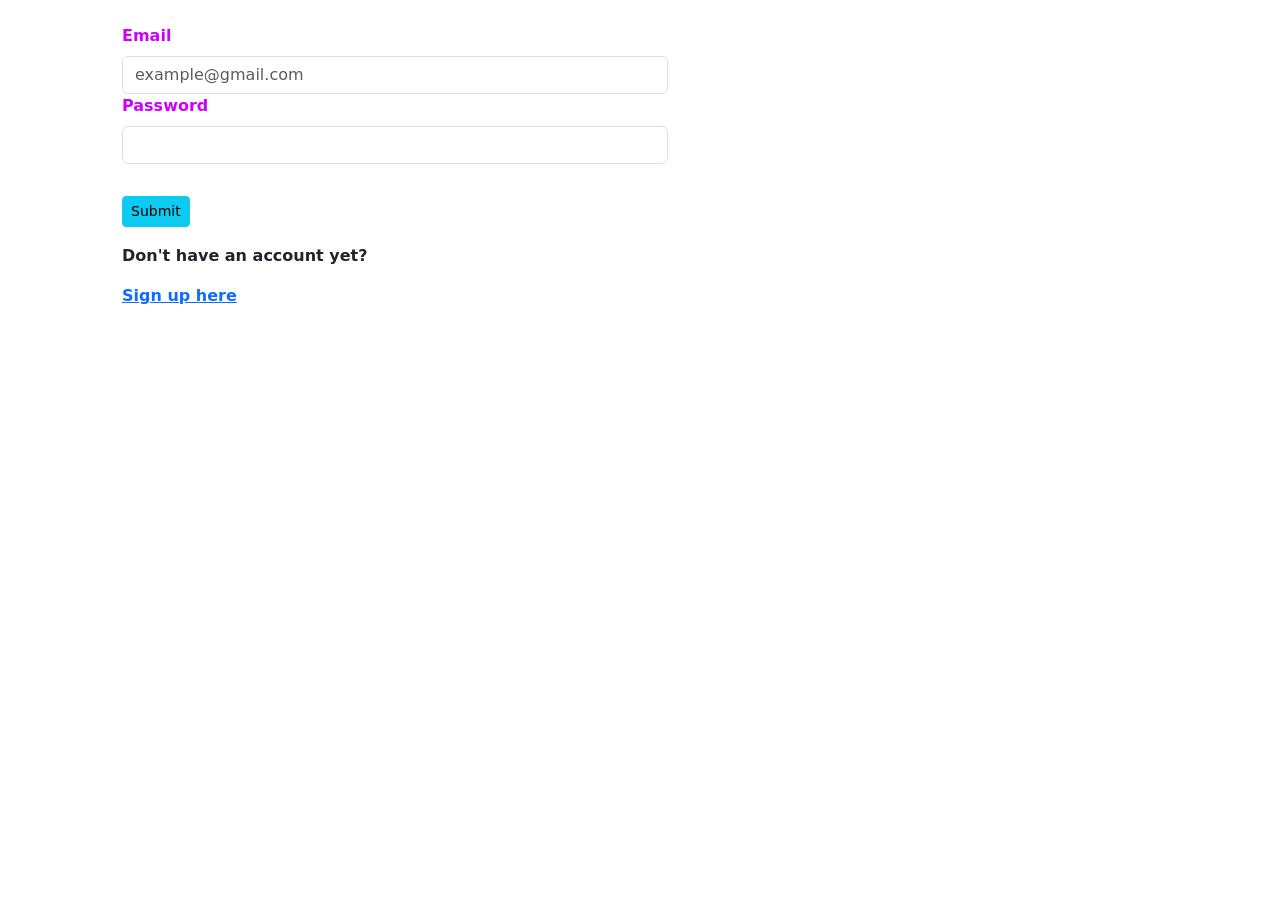
<file: LogIn.html>
<!doctype html>
<html lang = en>
<head>
<meta charset = "utf-8">
<meta name= "viewport" content = "width= device-width, scale=1">
<title>Log In</title>
<link href="https://cdn.jsdelivr.net/npm/bootstrap@5.2.3/dist/css/bootstrap.min.css" rel="stylesheet" integrity="sha384-rbsA2VBKQhggwzxH7pPCaAqO46MgnOM80zW1RWuH61DGLwZJEdK2Kadq2F9CUG65" crossorigin="anonymous">
<link rel="stylesheet" href = "style.css">
</head>
<body>
<br>
<div class="container">
<form class = "row">
<div class = "col-6">
<label for = "InputEmail" class = "form-label"><strong>Email</strong></label>
<input type = "email" class = "form-control" id = "InputEmail" placeholder="example@gmail.com" required>
</div>
<div class="d-grid gap-2"></div>
<div class = "col-6">
<label for = "InputPassword" class = "form-label"><strong>Password<strong></label>
<input type = "password" class = "form-control" id="InputPassword" required>
</div>
<div class="d-grid gap-2">
<br>
<div class = "row">
<div class "col-6">
<button type = "button" class = "btn btn-info btn-sm">Submit</button>
</div>
<br>
<br>
<div>
<p>Don't have an account yet?</p>
</div>
<div><a href= "RegistrationPage.html">Sign up here</a>
</div>
</form>
</div>
<script src="https://cdn.jsdelivr.net/npm/bootstrap@5.2.3/dist/js/bootstrap.bundle.min.js" integrity="sha384-kenU1KFdBIe4zVF0s0G1M5b4hcpxyD9F7jL+jjXkk+Q2h455rYXK/7HAuoJl+0I4" crossorigin="anonymous"></script>
</body>
</html>
</file>
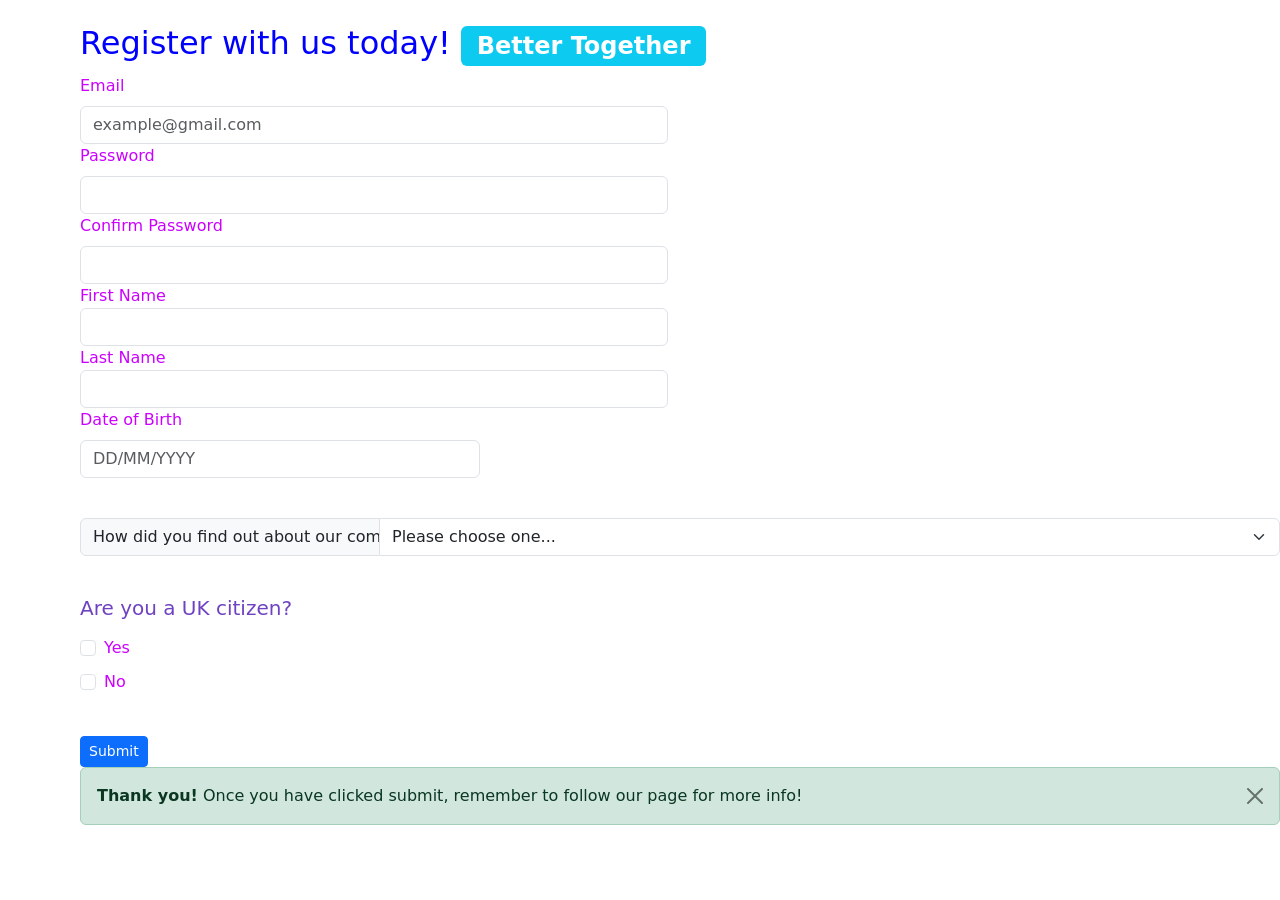
<file: RegistrationPage.html>
<!doctype html>
<html lang = en>
<head>
<meta charset = "utf-8">
<meta name= "viewport" content = "width= device-width, scale=1">
<title>Registration Page</title>
<link href="https://cdn.jsdelivr.net/npm/bootstrap@5.2.3/dist/css/bootstrap.min.css" rel="stylesheet" integrity="sha384-rbsA2VBKQhggwzxH7pPCaAqO46MgnOM80zW1RWuH61DGLwZJEdK2Kadq2F9CUG65" crossorigin="anonymous">
<link rel="stylesheet" href = "style.css">
</head>
<body>
<br>
<form class = "row">
<h2 class="big-header">Register with us today! <span class="badge bg-info">Better Together</span></h2>
<div class = "col-6">
<label for = "InputEmail" class = "form-label">Email</label>
<input type = "email" class = "form-control" id = "InputEmail" placeholder="example@gmail.com" required><i class="bi bi-person-circle-dark"></i>
</div>
<div class="d-grid gap-2"></div>
<div class = "col-6">
<label for = "InputPassword" class = "form-label">Password</label>
<input type = "password" class = "form-control" id="InputPassword" required>
</div>
<div class="d-grid gap-2"></div>
<div class = "col-6">
<label for = "InputPassword" class = "form-label">Confirm Password</label>
<input type = "password" class = "form-control" id="InputPassword" required>
</div>
<div class="d-grid gap-2"></div>
<div class = "col-6">
<label for= "FirstName" class = "FirstName">First Name<label>
</div>
<div class="d-grid gap-2"></div>
<div class="col-6">
<input type="name" class="form-control" type="text" id="FirstName" required> 
</div>
<div class="d-grid gap-2"></div>
<div class = "col-6">
<label for= "LasttName" class = "LastName">Last Name<label>
</div>
<div class="d-grid gap-2"></div>
<div class = "col-6">
<input type="name" class="form-control" type="text" id="LastName" required> 
</div>
<div class="d-grid gap-2">
<div class = "col-6">
<label for= "DateofBirth" class = "DateofBirth">Date of Birth<label>
</div>
<div class="col-4">
<input type="DateofBirth" class="form-control" type="text" id="DateofBirth" placeholder="DD/MM/YYYY" required> 
</div>
<div class="d-grid gap-2">
<br>
<div class="input-group col-2">
  <label class="input-group-text col-3" for="inputGroupSelect01">How did you find out about our company?</label>
  <select class="form-select col-4" id="inputGroupSelect01">
    <option selected>Please choose one...</option>
    <option value="1">Social Media</option>
    <option value="2">Family/Friend</option>
    <option value="3">TV Advert</option>
	<option value="4">Leafllet</option>
	<option value="5">Other</option>
  </select>
</div>
<br>
<h5 class= "header"> Are you a UK citizen?</h5>
<div class="form-check">
  <input class="form-check-input" type="checkbox" value="" id="flexCheckDefault">
  <label class="form-check-label" for="flexCheckDefault">
    Yes
  </label>
  </div>
  <div class="form-check">
  <input class="form-check-input" type="checkbox" value="" id="flexCheckDefault">
  <label class="form-check-label" for="flexCheckDefault">
    No
  </label>
</div>
<br>
<div class = "row">
<div class "col-6">
<button type = "button" class = "btn btn-primary btn-sm">Submit</button>
<br>
<div class="alert alert-success alert-dismissible fade show" role="alert">
  <strong>Thank you!</strong> Once you have clicked submit, remember to follow our page for more info!
  <button type="button" class="btn-close" data-bs-dismiss="alert" aria-label="Close"></button>
</div>
</div>
</form>
</div>
<script src="https://cdn.jsdelivr.net/npm/bootstrap@5.2.3/dist/js/bootstrap.bundle.min.js" integrity="sha384-kenU1KFdBIe4zVF0s0G1M5b4hcpxyD9F7jL+jjXkk+Q2h455rYXK/7HAuoJl+0I4" crossorigin="anonymous"></script>
</body>
</html>
</file>
<file: style.css>
label {
color: #CC00FF;
}
body{
	margin-left: 80px;
	}
h2.big-header { color: blue;
}
h5.header { color: #6f42c1;}
</file>
